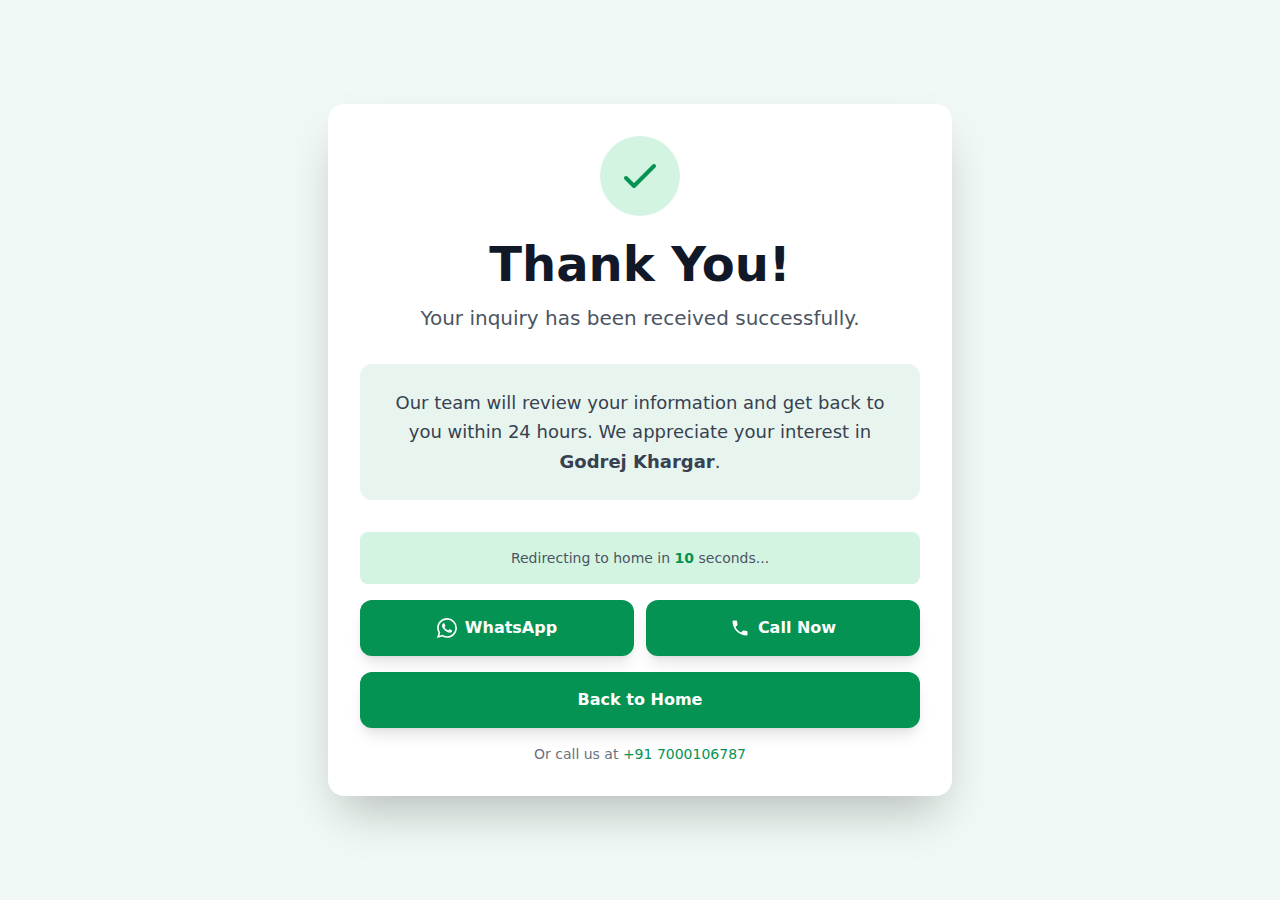
<file: thank-you/index.html>
<!DOCTYPE html>
<html lang="en">
<head>
  <meta charset="UTF-8">
  <meta name="viewport" content="width=device-width, initial-scale=1.0">
  <title>Thank You - Godrej Khargar</title>
  <link rel="icon" type="image/png" href="../assets/img/logo.png">
  <link rel="stylesheet" href="../assets/css/thanks.css">

  <!-- Google Tag Manager -->
  <script>(function(w,d,s,l,i){w[l]=w[l]||[];w[l].push({'gtm.start':
    new Date().getTime(),event:'gtm.js'});var f=d.getElementsByTagName(s)[0],
    j=d.createElement(s),dl=l!='dataLayer'?'&l='+l:'';j.async=true;j.src=
    'https://www.googletagmanager.com/gtm.js?id='+i+dl;f.parentNode.insertBefore(j,f);
    })(window,document,'script','dataLayer','GTM-K65FF92R');</script>
  <!-- End Google Tag Manager -->

  <script>
    let countdown = 10;

    function updateCounter() {
      const counterElement = document.getElementById('countdown');
      if (counterElement) {
        counterElement.textContent = countdown;
      }

      if (countdown === 0) {
        window.location.href = '/';
      } else {
        countdown--;
        setTimeout(updateCounter, 1000);
      }
    }

    window.addEventListener('DOMContentLoaded', updateCounter);
  </script>
</head>
<body class="min-h-screen flex items-center justify-center" style="background-color: #f0f9f5;">
  <!-- Google Tag Manager (noscript) -->
  <noscript><iframe src="https://www.googletagmanager.com/ns.html?id=GTM-K65FF92R"
    height="0" width="0" style="display:none;visibility:hidden"></iframe></noscript>
  <!-- End Google Tag Manager (noscript) -->


  <div class="max-w-2xl mx-auto px-6 py-12 text-center">
    <div class="bg-white rounded-2xl shadow-2xl p-8 md:p-12 animate-fade-up">
      <div class="mb-8">
        <div class="w-20 h-20 rounded-full flex items-center justify-center mx-auto mb-6 animate-pulse-once" style="background-color: #d4f4e2;">
          <svg class="w-12 h-12" fill="none" stroke="#049352" viewBox="0 0 24 24">
            <path stroke-linecap="round" stroke-linejoin="round" stroke-width="2" d="M5 13l4 4L19 7"></path>
          </svg>
        </div>

        <h1 class="text-4xl md:text-5xl font-bold text-gray-900 mb-4">Thank You!</h1>
        <p class="text-xl text-gray-600 mb-8">Your inquiry has been received successfully.</p>
      </div>

      <div class="rounded-xl p-6 mb-8" style="background-color: #e8f5ee;">
        <p class="text-lg text-gray-700 leading-relaxed">
          Our team will review your information and get back to you within 24 hours.
          We appreciate your interest in <strong>Godrej Khargar</strong>.
        </p>
      </div>

      <div class="space-y-4">
        <div class="rounded-lg p-4 mb-4" style="background-color: #d4f4e2;">
          <p class="text-gray-600 text-sm">
            Redirecting to home in <span id="countdown" class="font-bold" style="color: #049352;">10</span> seconds...
          </p>
        </div>

        <div class="flex gap-3 mb-4">
          <a href="https://api.whatsapp.com/send/?phone=917000106787&text=Hello%2C+I+would+like+to+know+more+about+Godej+Khargar&type=phone_number&app_absent=0" target="_blank" class="flex-1 text-white font-semibold py-4 px-4 rounded-xl transition-all duration-300 shadow-lg hover:shadow-xl flex items-center justify-center gap-2 whitespace-nowrap" style="background-color: #049352;">
            <svg width="20" height="20" viewBox="0 0 24 24" fill="none" xmlns="http://www.w3.org/2000/svg" class="flex-shrink-0">
              <path d="M17.472 14.382c-.297-.149-1.758-.867-2.03-.967-.273-.099-.471-.148-.67.15-.197.297-.767.966-.94 1.164-.173.199-.347.223-.644.075-.297-.15-1.255-.463-2.39-1.475-.883-.788-1.48-1.761-1.653-2.059-.173-.297-.018-.458.13-.606.134-.133.298-.347.446-.52.149-.174.198-.298.298-.497.099-.198.05-.371-.025-.52-.075-.149-.669-1.612-.916-2.207-.242-.579-.487-.5-.669-.51-.173-.008-.371-.01-.57-.01-.198 0-.52.074-.792.372-.272.297-1.04 1.016-1.04 2.479 0 1.462 1.065 2.875 1.213 3.074.149.198 2.096 3.2 5.077 4.487.709.306 1.262.489 1.694.625.712.227 1.36.195 1.871.118.571-.085 1.758-.719 2.006-1.413.248-.694.248-1.289.173-1.413-.074-.124-.272-.198-.57-.347m-5.421 7.403h-.004a9.87 9.87 0 01-5.031-1.378l-.361-.214-3.741.982.998-3.648-.235-.374a9.86 9.86 0 01-1.51-5.26c.001-5.45 4.436-9.884 9.888-9.884 2.64 0 5.122 1.03 6.988 2.898a9.825 9.825 0 012.893 6.994c-.003 5.45-4.437 9.884-9.885 9.884m8.413-18.297A11.815 11.815 0 0012.05 0C5.495 0 .16 5.335.157 11.892c0 2.096.547 4.142 1.588 5.945L.057 24l6.305-1.654a11.882 11.882 0 005.683 1.448h.005c6.554 0 11.89-5.335 11.893-11.893a11.821 11.821 0 00-3.48-8.413Z" fill="#fff"/>
            </svg>
            <span>WhatsApp</span>
          </a>
          <a href="tel:+917000106787" class="flex-1 text-white font-semibold py-4 px-4 rounded-xl transition-all duration-300 shadow-lg hover:shadow-xl flex items-center justify-center gap-2 whitespace-nowrap" style="background-color: #049352;">
            <svg width="20" height="20" viewBox="0 0 24 24" fill="none" xmlns="http://www.w3.org/2000/svg" class="flex-shrink-0">
              <path d="M6.62 10.79c1.44 2.83 3.76 5.14 6.59 6.59l2.2-2.2c.27-.27.67-.36 1.02-.24 1.12.37 2.33.57 3.57.57.55 0 1 .45 1 1V20c0 .55-.45 1-1 1-9.39 0-17-7.61-17-17 0-.55.45-1 1-1h3.5c.55 0 1 .45 1 1 0 1.25.2 2.45.57 3.57.11.35.03.74-.25 1.02l-2.2 2.2z" fill="#fff"/>
            </svg>
            <span>Call Now</span>
          </a>
        </div>

        <a href="/" class="block w-full text-white font-semibold py-4 px-8 rounded-xl transition-all duration-300 shadow-lg hover:shadow-xl" style="background-color: #049352;">
          Back to Home
        </a>

        <p class="text-sm text-gray-500 mt-4">
          Or call us at
          <a href="tel:+917000106787" class="font-medium" style="color: #049352;">+91 7000106787</a>
        </p>
      </div>
    </div>
  </div>
</body>
</html>
</file>
<file: assets/css/thanks.css>
*,
:before,
:after {
  --tw-border-spacing-x: 0;
  --tw-border-spacing-y: 0;
  --tw-translate-x: 0;
  --tw-translate-y: 0;
  --tw-rotate: 0;
  --tw-skew-x: 0;
  --tw-skew-y: 0;
  --tw-scale-x: 1;
  --tw-scale-y: 1;
  --tw-pan-x: ;
  --tw-pan-y: ;
  --tw-pinch-zoom: ;
  --tw-scroll-snap-strictness: proximity;
  --tw-gradient-from-position: ;
  --tw-gradient-via-position: ;
  --tw-gradient-to-position: ;
  --tw-ordinal: ;
  --tw-slashed-zero: ;
  --tw-numeric-figure: ;
  --tw-numeric-spacing: ;
  --tw-numeric-fraction: ;
  --tw-ring-inset: ;
  --tw-ring-offset-width: 0px;
  --tw-ring-offset-color: #fff;
  --tw-ring-color: rgb(59 130 246 / 0.5);
  --tw-ring-offset-shadow: 0 0 #0000;
  --tw-ring-shadow: 0 0 #0000;
  --tw-shadow: 0 0 #0000;
  --tw-shadow-colored: 0 0 #0000;
  --tw-blur: ;
  --tw-brightness: ;
  --tw-contrast: ;
  --tw-grayscale: ;
  --tw-hue-rotate: ;
  --tw-invert: ;
  --tw-saturate: ;
  --tw-sepia: ;
  --tw-drop-shadow: ;
  --tw-backdrop-blur: ;
  --tw-backdrop-brightness: ;
  --tw-backdrop-contrast: ;
  --tw-backdrop-grayscale: ;
  --tw-backdrop-hue-rotate: ;
  --tw-backdrop-invert: ;
  --tw-backdrop-opacity: ;
  --tw-backdrop-saturate: ;
  --tw-backdrop-sepia: ;
  --tw-contain-size: ;
  --tw-contain-layout: ;
  --tw-contain-paint: ;
  --tw-contain-style: ;
}
::backdrop {
  --tw-border-spacing-x: 0;
  --tw-border-spacing-y: 0;
  --tw-translate-x: 0;
  --tw-translate-y: 0;
  --tw-rotate: 0;
  --tw-skew-x: 0;
  --tw-skew-y: 0;
  --tw-scale-x: 1;
  --tw-scale-y: 1;
  --tw-pan-x: ;
  --tw-pan-y: ;
  --tw-pinch-zoom: ;
  --tw-scroll-snap-strictness: proximity;
  --tw-gradient-from-position: ;
  --tw-gradient-via-position: ;
  --tw-gradient-to-position: ;
  --tw-ordinal: ;
  --tw-slashed-zero: ;
  --tw-numeric-figure: ;
  --tw-numeric-spacing: ;
  --tw-numeric-fraction: ;
  --tw-ring-inset: ;
  --tw-ring-offset-width: 0px;
  --tw-ring-offset-color: #fff;
  --tw-ring-color: rgb(59 130 246 / 0.5);
  --tw-ring-offset-shadow: 0 0 #0000;
  --tw-ring-shadow: 0 0 #0000;
  --tw-shadow: 0 0 #0000;
  --tw-shadow-colored: 0 0 #0000;
  --tw-blur: ;
  --tw-brightness: ;
  --tw-contrast: ;
  --tw-grayscale: ;
  --tw-hue-rotate: ;
  --tw-invert: ;
  --tw-saturate: ;
  --tw-sepia: ;
  --tw-drop-shadow: ;
  --tw-backdrop-blur: ;
  --tw-backdrop-brightness: ;
  --tw-backdrop-contrast: ;
  --tw-backdrop-grayscale: ;
  --tw-backdrop-hue-rotate: ;
  --tw-backdrop-invert: ;
  --tw-backdrop-opacity: ;
  --tw-backdrop-saturate: ;
  --tw-backdrop-sepia: ;
  --tw-contain-size: ;
  --tw-contain-layout: ;
  --tw-contain-paint: ;
  --tw-contain-style: ;
}
*,
:before,
:after {
  box-sizing: border-box;
  border-width: 0;
  border-style: solid;
  border-color: #e5e7eb;
}
:before,
:after {
  --tw-content: "";
}
html,
:host {
  line-height: 1.5;
  -webkit-text-size-adjust: 100%;
  -moz-tab-size: 4;
  -o-tab-size: 4;
  tab-size: 4;
  font-family: ui-sans-serif, system-ui, sans-serif, "Apple Color Emoji",
    "Segoe UI Emoji", Segoe UI Symbol, "Noto Color Emoji";
  font-feature-settings: normal;
  font-variation-settings: normal;
  -webkit-tap-highlight-color: transparent;
}
body {
  margin: 0;
  line-height: inherit;
}
hr {
  height: 0;
  color: inherit;
  border-top-width: 1px;
}
abbr:where([title]) {
  -webkit-text-decoration: underline dotted;
  text-decoration: underline dotted;
}
h1,
h2,
h3,
h4,
h5,
h6 {
  font-size: inherit;
  font-weight: inherit;
}
a {
  color: inherit;
  text-decoration: inherit;
}
b,
strong {
  font-weight: bolder;
}
code,
kbd,
samp,
pre {
  font-family: ui-monospace, SFMono-Regular, Menlo, Monaco, Consolas,
    Liberation Mono, Courier New, monospace;
  font-feature-settings: normal;
  font-variation-settings: normal;
  font-size: 1em;
}
small {
  font-size: 80%;
}
sub,
sup {
  font-size: 75%;
  line-height: 0;
  position: relative;
  vertical-align: baseline;
}
sub {
  bottom: -0.25em;
}
sup {
  top: -0.5em;
}
table {
  text-indent: 0;
  border-color: inherit;
  border-collapse: collapse;
}
button,
input,
optgroup,
select,
textarea {
  font-family: inherit;
  font-feature-settings: inherit;
  font-variation-settings: inherit;
  font-size: 100%;
  font-weight: inherit;
  line-height: inherit;
  letter-spacing: inherit;
  color: inherit;
  margin: 0;
  padding: 0;
}
button,
select {
  text-transform: none;
}
button,
input:where([type="button"]),
input:where([type="reset"]),
input:where([type="submit"]) {
  -webkit-appearance: button;
  background-color: transparent;
  background-image: none;
}
:-moz-focusring {
  outline: auto;
}
:-moz-ui-invalid {
  box-shadow: none;
}
progress {
  vertical-align: baseline;
}
::-webkit-inner-spin-button,
::-webkit-outer-spin-button {
  height: auto;
}
[type="search"] {
  -webkit-appearance: textfield;
  outline-offset: -2px;
}
::-webkit-search-decoration {
  -webkit-appearance: none;
}
::-webkit-file-upload-button {
  -webkit-appearance: button;
  font: inherit;
}
summary {
  display: list-item;
}
blockquote,
dl,
dd,
h1,
h2,
h3,
h4,
h5,
h6,
hr,
figure,
p,
pre {
  margin: 0;
}
fieldset {
  margin: 0;
  padding: 0;
}
legend {
  padding: 0;
}
ol,
ul,
menu {
  list-style: none;
  margin: 0;
  padding: 0;
}
dialog {
  padding: 0;
}
textarea {
  resize: vertical;
}
input::-moz-placeholder,
textarea::-moz-placeholder {
  opacity: 1;
  color: #9ca3af;
}
input::placeholder,
textarea::placeholder {
  opacity: 1;
  color: #9ca3af;
}
button,
[role="button"] {
  cursor: pointer;
}
:disabled {
  cursor: default;
}
img,
svg,
video,
canvas,
audio,
iframe,
embed,
object {
  display: block;
  vertical-align: middle;
}
img,
video {
  max-width: 100%;
  height: auto;
}
[hidden]:where(:not([hidden="until-found"])) {
  display: none;
}
.container {
  width: 100%;
}
@media (min-width: 640px) {
  .container {
    max-width: 640px;
  }
}
@media (min-width: 768px) {
  .container {
    max-width: 768px;
  }
}
@media (min-width: 1024px) {
  .container {
    max-width: 1024px;
  }
}
@media (min-width: 1280px) {
  .container {
    max-width: 1280px;
  }
}
@media (min-width: 1536px) {
  .container {
    max-width: 1536px;
  }
}
.fixed {
  position: fixed;
}
.absolute {
  position: absolute;
}
.relative {
  position: relative;
}
.sticky {
  position: sticky;
}
.inset-0 {
  top: 0;
  right: 0;
  bottom: 0;
  left: 0;
}
.-right-4 {
  right: -1rem;
}
.-top-4 {
  top: -1rem;
}
.bottom-0 {
  bottom: 0;
}
.bottom-4 {
  bottom: 1rem;
}
.left-0 {
  left: 0;
}
.left-1\/2 {
  left: 50%;
}
.left-2\.5 {
  left: 0.625rem;
}
.left-3 {
  left: 0.75rem;
}
.left-4 {
  left: 1rem;
}
.right-0 {
  right: 0;
}
.right-4 {
  right: 1rem;
}
.top-0 {
  top: 0;
}
.top-1\/2 {
  top: 50%;
}
.top-16 {
  top: 4rem;
}
.top-4 {
  top: 1rem;
}
.z-10 {
  z-index: 10;
}
.z-20 {
  z-index: 20;
}
.z-30 {
  z-index: 30;
}
.z-50 {
  z-index: 50;
}
.z-\[10001\] {
  z-index: 10001;
}
.z-\[10002\] {
  z-index: 10002;
}
.z-\[10010\] {
  z-index: 10010;
}
.z-\[10011\] {
  z-index: 10011;
}
.z-\[999\] {
  z-index: 999;
}
.-m-3 {
  margin: -0.75rem;
}
.mx-auto {
  margin-left: auto;
  margin-right: auto;
}
.mb-1 {
  margin-bottom: 0.25rem;
}
.mb-12 {
  margin-bottom: 3rem;
}
.mb-16 {
  margin-bottom: 4rem;
}
.mb-2 {
  margin-bottom: 0.5rem;
}
.mb-3 {
  margin-bottom: 0.75rem;
}
.mb-4 {
  margin-bottom: 1rem;
}
.mb-6 {
  margin-bottom: 1.5rem;
}
.mb-8 {
  margin-bottom: 2rem;
}
.ml-1 {
  margin-left: 0.25rem;
}
.ml-3 {
  margin-left: 0.75rem;
}
.ml-4 {
  margin-left: 1rem;
}
.mr-1 {
  margin-right: 0.25rem;
}
.mr-2 {
  margin-right: 0.5rem;
}
.mr-3 {
  margin-right: 0.75rem;
}
.mr-4 {
  margin-right: 1rem;
}
.mt-0\.5 {
  margin-top: 0.125rem;
}
.mt-1 {
  margin-top: 0.25rem;
}
.mt-12 {
  margin-top: 3rem;
}
.mt-2 {
  margin-top: 0.5rem;
}
.mt-3 {
  margin-top: 0.75rem;
}
.mt-4 {
  margin-top: 1rem;
}
.mt-6 {
  margin-top: 1.5rem;
}
.mt-8 {
  margin-top: 2rem;
}
.mt-auto {
  margin-top: auto;
}
.block {
  display: block;
}
.flex {
  display: flex;
}
.inline-flex {
  display: inline-flex;
}
.table {
  display: table;
}
.grid {
  display: grid;
}
.contents {
  display: contents;
}
.hidden {
  display: none;
}
.h-10 {
  height: 2.5rem;
}
.h-12 {
  height: 3rem;
}
.h-14 {
  height: 3.5rem;
}
.h-16 {
  height: 4rem;
}
.h-2 {
  height: 0.5rem;
}
.h-20 {
  height: 5rem;
}
.h-3 {
  height: 0.75rem;
}
.h-32 {
  height: 8rem;
}
.h-4 {
  height: 1rem;
}
.h-48 {
  height: 12rem;
}
.h-5 {
  height: 1.25rem;
}
.h-6 {
  height: 1.5rem;
}
.h-64 {
  height: 16rem;
}
.h-8 {
  height: 2rem;
}
.h-\[300px\] {
  height: 300px;
}
.h-auto {
  height: auto;
}
.h-full {
  height: 100%;
}
.max-h-64 {
  max-height: 16rem;
}
.max-h-\[90vh\] {
  max-height: 90vh;
}
.min-h-\[2\.5rem\] {
  min-height: 2.5rem;
}
.min-h-\[3rem\] {
  min-height: 3rem;
}
.min-h-screen {
  min-height: 100vh;
}
.w-10 {
  width: 2.5rem;
}
.w-12 {
  width: 3rem;
}
.w-14 {
  width: 3.5rem;
}
.w-16 {
  width: 4rem;
}
.w-2 {
  width: 0.5rem;
}
.w-20 {
  width: 5rem;
}
.w-3 {
  width: 0.75rem;
}
.w-4 {
  width: 1rem;
}
.w-5 {
  width: 1.25rem;
}
.w-6 {
  width: 1.5rem;
}
.w-8 {
  width: 2rem;
}
.w-\[350px\] {
  width: 350px;
}
.w-auto {
  width: auto;
}
.w-full {
  width: 100%;
}
.min-w-\[8px\] {
  min-width: 8px;
}
.max-w-2xl {
  max-width: 42rem;
}
.max-w-3xl {
  max-width: 48rem;
}
.max-w-4xl {
  max-width: 56rem;
}
.max-w-6xl {
  max-width: 72rem;
}
.max-w-7xl {
  max-width: 80rem;
}
.max-w-md {
  max-width: 28rem;
}
.max-w-none {
  max-width: none;
}
.max-w-sm {
  max-width: 24rem;
}
.max-w-xs {
  max-width: 20rem;
}
.flex-1 {
  flex: 1 1 0%;
}
.flex-shrink-0 {
  flex-shrink: 0;
}
.-translate-x-1\/2 {
  --tw-translate-x: -50%;
  transform: translate(var(--tw-translate-x), var(--tw-translate-y))
    rotate(var(--tw-rotate)) skew(var(--tw-skew-x)) skewY(var(--tw-skew-y))
    scaleX(var(--tw-scale-x)) scaleY(var(--tw-scale-y));
}
.-translate-y-1\/2 {
  --tw-translate-y: -50%;
  transform: translate(var(--tw-translate-x), var(--tw-translate-y))
    rotate(var(--tw-rotate)) skew(var(--tw-skew-x)) skewY(var(--tw-skew-y))
    scaleX(var(--tw-scale-x)) scaleY(var(--tw-scale-y));
}
.rotate-180 {
  --tw-rotate: 180deg;
  transform: translate(var(--tw-translate-x), var(--tw-translate-y))
    rotate(var(--tw-rotate)) skew(var(--tw-skew-x)) skewY(var(--tw-skew-y))
    scaleX(var(--tw-scale-x)) scaleY(var(--tw-scale-y));
}
.scale-105 {
  --tw-scale-x: 1.05;
  --tw-scale-y: 1.05;
  transform: translate(var(--tw-translate-x), var(--tw-translate-y))
    rotate(var(--tw-rotate)) skew(var(--tw-skew-x)) skewY(var(--tw-skew-y))
    scaleX(var(--tw-scale-x)) scaleY(var(--tw-scale-y));
}
.transform {
  transform: translate(var(--tw-translate-x), var(--tw-translate-y))
    rotate(var(--tw-rotate)) skew(var(--tw-skew-x)) skewY(var(--tw-skew-y))
    scaleX(var(--tw-scale-x)) scaleY(var(--tw-scale-y));
}
@keyframes bounce {
  0%,
  to {
    transform: translateY(-25%);
    animation-timing-function: cubic-bezier(0.8, 0, 1, 1);
  }
  50% {
    transform: none;
    animation-timing-function: cubic-bezier(0, 0, 0.2, 1);
  }
}
.animate-bounce {
  animation: bounce 1s infinite;
}
@keyframes spin {
  to {
    transform: rotate(360deg);
  }
}
.animate-spin {
  animation: spin 1s linear infinite;
}
.cursor-pointer {
  cursor: pointer;
}
.touch-manipulation {
  touch-action: manipulation;
}
.select-none {
  -webkit-user-select: none;
  -moz-user-select: none;
  user-select: none;
}
.list-disc {
  list-style-type: disc;
}
.grid-cols-2 {
  grid-template-columns: repeat(2, minmax(0, 1fr));
}
.grid-cols-3 {
  grid-template-columns: repeat(3, minmax(0, 1fr));
}
.grid-cols-5 {
  grid-template-columns: repeat(5, minmax(0, 1fr));
}
.flex-col {
  flex-direction: column;
}
.flex-wrap {
  flex-wrap: wrap;
}
.items-start {
  align-items: flex-start;
}
.items-center {
  align-items: center;
}
.justify-center {
  justify-content: center;
}
.justify-between {
  justify-content: space-between;
}
.gap-2 {
  gap: 0.5rem;
}
.gap-3 {
  gap: 0.75rem;
}
.gap-4 {
  gap: 1rem;
}
.gap-8 {
  gap: 2rem;
}
.space-x-1 > :not([hidden]) ~ :not([hidden]) {
  --tw-space-x-reverse: 0;
  margin-right: calc(0.25rem * var(--tw-space-x-reverse));
  margin-left: calc(0.25rem * calc(1 - var(--tw-space-x-reverse)));
}
.space-x-2 > :not([hidden]) ~ :not([hidden]) {
  --tw-space-x-reverse: 0;
  margin-right: calc(0.5rem * var(--tw-space-x-reverse));
  margin-left: calc(0.5rem * calc(1 - var(--tw-space-x-reverse)));
}
.space-x-3 > :not([hidden]) ~ :not([hidden]) {
  --tw-space-x-reverse: 0;
  margin-right: calc(0.75rem * var(--tw-space-x-reverse));
  margin-left: calc(0.75rem * calc(1 - var(--tw-space-x-reverse)));
}
.space-x-4 > :not([hidden]) ~ :not([hidden]) {
  --tw-space-x-reverse: 0;
  margin-right: calc(1rem * var(--tw-space-x-reverse));
  margin-left: calc(1rem * calc(1 - var(--tw-space-x-reverse)));
}
.space-x-6 > :not([hidden]) ~ :not([hidden]) {
  --tw-space-x-reverse: 0;
  margin-right: calc(1.5rem * var(--tw-space-x-reverse));
  margin-left: calc(1.5rem * calc(1 - var(--tw-space-x-reverse)));
}
.space-y-1 > :not([hidden]) ~ :not([hidden]) {
  --tw-space-y-reverse: 0;
  margin-top: calc(0.25rem * calc(1 - var(--tw-space-y-reverse)));
  margin-bottom: calc(0.25rem * var(--tw-space-y-reverse));
}
.space-y-2 > :not([hidden]) ~ :not([hidden]) {
  --tw-space-y-reverse: 0;
  margin-top: calc(0.5rem * calc(1 - var(--tw-space-y-reverse)));
  margin-bottom: calc(0.5rem * var(--tw-space-y-reverse));
}
.space-y-3 > :not([hidden]) ~ :not([hidden]) {
  --tw-space-y-reverse: 0;
  margin-top: calc(0.75rem * calc(1 - var(--tw-space-y-reverse)));
  margin-bottom: calc(0.75rem * var(--tw-space-y-reverse));
}
.space-y-4 > :not([hidden]) ~ :not([hidden]) {
  --tw-space-y-reverse: 0;
  margin-top: calc(1rem * calc(1 - var(--tw-space-y-reverse)));
  margin-bottom: calc(1rem * var(--tw-space-y-reverse));
}
.space-y-6 > :not([hidden]) ~ :not([hidden]) {
  --tw-space-y-reverse: 0;
  margin-top: calc(1.5rem * calc(1 - var(--tw-space-y-reverse)));
  margin-bottom: calc(1.5rem * var(--tw-space-y-reverse));
}
.space-y-8 > :not([hidden]) ~ :not([hidden]) {
  --tw-space-y-reverse: 0;
  margin-top: calc(2rem * calc(1 - var(--tw-space-y-reverse)));
  margin-bottom: calc(2rem * var(--tw-space-y-reverse));
}
.divide-y > :not([hidden]) ~ :not([hidden]) {
  --tw-divide-y-reverse: 0;
  border-top-width: calc(1px * calc(1 - var(--tw-divide-y-reverse)));
  border-bottom-width: calc(1px * var(--tw-divide-y-reverse));
}
.divide-gray-200 > :not([hidden]) ~ :not([hidden]) {
  --tw-divide-opacity: 1;
  border-color: rgb(229 231 235 / var(--tw-divide-opacity, 1));
}
.overflow-hidden {
  overflow: hidden;
}
.overflow-x-auto {
  overflow-x: auto;
}
.overflow-y-auto {
  overflow-y: auto;
}
.whitespace-nowrap {
  white-space: nowrap;
}
.rounded {
  border-radius: 0.25rem;
}
.rounded-2xl {
  border-radius: 1rem;
}
.rounded-3xl {
  border-radius: 1.5rem;
}
.rounded-full {
  border-radius: 9999px;
}
.rounded-lg {
  border-radius: 0.5rem;
}
.rounded-xl {
  border-radius: 0.75rem;
}
.border {
  border-width: 1px;
}
.border-2 {
  border-width: 2px;
}
.border-b {
  border-bottom-width: 1px;
}
.border-b-2 {
  border-bottom-width: 2px;
}
.border-l {
  border-left-width: 1px;
}
.border-t {
  border-top-width: 1px;
}
.border-dashed {
  border-style: dashed;
}
.border-blue-300 {
  --tw-border-opacity: 1;
  border-color: rgb(147 197 253 / var(--tw-border-opacity, 1));
}
.border-blue-600 {
  --tw-border-opacity: 1;
  border-color: rgb(37 99 235 / var(--tw-border-opacity, 1));
}
.border-gray-200 {
  --tw-border-opacity: 1;
  border-color: rgb(229 231 235 / var(--tw-border-opacity, 1));
}
.border-gray-300 {
  --tw-border-opacity: 1;
  border-color: rgb(209 213 219 / var(--tw-border-opacity, 1));
}
.border-green-200 {
  --tw-border-opacity: 1;
  border-color: rgb(187 247 208 / var(--tw-border-opacity, 1));
}
.border-green-400 {
  --tw-border-opacity: 1;
  border-color: rgb(74 222 128 / var(--tw-border-opacity, 1));
}
.border-red-200 {
  --tw-border-opacity: 1;
  border-color: rgb(254 202 202 / var(--tw-border-opacity, 1));
}
.border-red-300 {
  --tw-border-opacity: 1;
  border-color: rgb(252 165 165 / var(--tw-border-opacity, 1));
}
.border-red-400 {
  --tw-border-opacity: 1;
  border-color: rgb(248 113 113 / var(--tw-border-opacity, 1));
}
.border-white {
  --tw-border-opacity: 1;
  border-color: rgb(255 255 255 / var(--tw-border-opacity, 1));
}
.border-opacity-30 {
  --tw-border-opacity: 0.3;
}
.bg-black {
  --tw-bg-opacity: 1;
  background-color: rgb(0 0 0 / var(--tw-bg-opacity, 1));
}
.bg-blue-100 {
  --tw-bg-opacity: 1;
  background-color: rgb(219 234 254 / var(--tw-bg-opacity, 1));
}
.bg-blue-400 {
  --tw-bg-opacity: 1;
  background-color: rgb(96 165 250 / var(--tw-bg-opacity, 1));
}
.bg-blue-50 {
  --tw-bg-opacity: 1;
  background-color: rgb(239 246 255 / var(--tw-bg-opacity, 1));
}
.bg-blue-600 {
  --tw-bg-opacity: 1;
  background-color: rgb(37 99 235 / var(--tw-bg-opacity, 1));
}
.bg-gray-100 {
  --tw-bg-opacity: 1;
  background-color: rgb(243 244 246 / var(--tw-bg-opacity, 1));
}
.bg-gray-200 {
  --tw-bg-opacity: 1;
  background-color: rgb(229 231 235 / var(--tw-bg-opacity, 1));
}
.bg-gray-300 {
  --tw-bg-opacity: 1;
  background-color: rgb(209 213 219 / var(--tw-bg-opacity, 1));
}
.bg-gray-50 {
  --tw-bg-opacity: 1;
  background-color: rgb(249 250 251 / var(--tw-bg-opacity, 1));
}
.bg-gray-800 {
  --tw-bg-opacity: 1;
  background-color: rgb(31 41 55 / var(--tw-bg-opacity, 1));
}
.bg-green-100 {
  --tw-bg-opacity: 1;
  background-color: rgb(220 252 231 / var(--tw-bg-opacity, 1));
}
.bg-green-50 {
  --tw-bg-opacity: 1;
  background-color: rgb(240 253 244 / var(--tw-bg-opacity, 1));
}
.bg-green-500 {
  --tw-bg-opacity: 1;
  background-color: rgb(34 197 94 / var(--tw-bg-opacity, 1));
}
.bg-green-600 {
  --tw-bg-opacity: 1;
  background-color: rgb(22 163 74 / var(--tw-bg-opacity, 1));
}
.bg-orange-100 {
  --tw-bg-opacity: 1;
  background-color: rgb(255 237 213 / var(--tw-bg-opacity, 1));
}
.bg-purple-100 {
  --tw-bg-opacity: 1;
  background-color: rgb(243 232 255 / var(--tw-bg-opacity, 1));
}
.bg-red-50 {
  --tw-bg-opacity: 1;
  background-color: rgb(254 242 242 / var(--tw-bg-opacity, 1));
}
.bg-red-500 {
  --tw-bg-opacity: 1;
  background-color: rgb(239 68 68 / var(--tw-bg-opacity, 1));
}
.bg-white {
  --tw-bg-opacity: 1;
  background-color: rgb(255 255 255 / var(--tw-bg-opacity, 1));
}
.bg-yellow-50 {
  --tw-bg-opacity: 1;
  background-color: rgb(254 252 232 / var(--tw-bg-opacity, 1));
}
.bg-yellow-500 {
  --tw-bg-opacity: 1;
  background-color: rgb(234 179 8 / var(--tw-bg-opacity, 1));
}
.bg-opacity-10 {
  --tw-bg-opacity: 0.1;
}
.bg-opacity-20 {
  --tw-bg-opacity: 0.2;
}
.bg-opacity-40 {
  --tw-bg-opacity: 0.4;
}
.bg-opacity-50 {
  --tw-bg-opacity: 0.5;
}
.bg-opacity-60 {
  --tw-bg-opacity: 0.6;
}
.bg-opacity-75 {
  --tw-bg-opacity: 0.75;
}
.bg-gradient-to-br {
  background-image: linear-gradient(to bottom right, var(--tw-gradient-stops));
}
.bg-gradient-to-r {
  background-image: linear-gradient(to right, var(--tw-gradient-stops));
}
.from-blue-50 {
  --tw-gradient-from: #eff6ff var(--tw-gradient-from-position);
  --tw-gradient-to: rgb(239 246 255 / 0) var(--tw-gradient-to-position);
  --tw-gradient-stops: var(--tw-gradient-from), var(--tw-gradient-to);
}
.from-blue-600 {
  --tw-gradient-from: #2563eb var(--tw-gradient-from-position);
  --tw-gradient-to: rgb(37 99 235 / 0) var(--tw-gradient-to-position);
  --tw-gradient-stops: var(--tw-gradient-from), var(--tw-gradient-to);
}
.from-blue-900 {
  --tw-gradient-from: #1e3a8a var(--tw-gradient-from-position);
  --tw-gradient-to: rgb(30 58 138 / 0) var(--tw-gradient-to-position);
  --tw-gradient-stops: var(--tw-gradient-from), var(--tw-gradient-to);
}
.via-blue-800 {
  --tw-gradient-to: rgb(30 64 175 / 0) var(--tw-gradient-to-position);
  --tw-gradient-stops: var(--tw-gradient-from),
    #1e40af var(--tw-gradient-via-position), var(--tw-gradient-to);
}
.to-blue-700 {
  --tw-gradient-to: #1d4ed8 var(--tw-gradient-to-position);
}
.to-indigo-50 {
  --tw-gradient-to: #eef2ff var(--tw-gradient-to-position);
}
.object-contain {
  -o-object-fit: contain;
  object-fit: contain;
}
.object-cover {
  -o-object-fit: cover;
  object-fit: cover;
}
.p-2 {
  padding: 0.5rem;
}
.p-3 {
  padding: 0.75rem;
}
.p-4 {
  padding: 1rem;
}
.p-5 {
  padding: 1.25rem;
}
.p-6 {
  padding: 1.5rem;
}
.p-8 {
  padding: 2rem;
}
.px-12 {
  padding-left: 3rem;
  padding-right: 3rem;
}
.px-2 {
  padding-left: 0.5rem;
  padding-right: 0.5rem;
}
.px-3 {
  padding-left: 0.75rem;
  padding-right: 0.75rem;
}
.px-4 {
  padding-left: 1rem;
  padding-right: 1rem;
}
.px-6 {
  padding-left: 1.5rem;
  padding-right: 1.5rem;
}
.px-8 {
  padding-left: 2rem;
  padding-right: 2rem;
}
.py-1 {
  padding-top: 0.25rem;
  padding-bottom: 0.25rem;
}
.py-12 {
  padding-top: 3rem;
  padding-bottom: 3rem;
}
.py-2 {
  padding-top: 0.5rem;
  padding-bottom: 0.5rem;
}
.py-20 {
  padding-top: 5rem;
  padding-bottom: 5rem;
}
.py-3 {
  padding-top: 0.75rem;
  padding-bottom: 0.75rem;
}
.py-4 {
  padding-top: 1rem;
  padding-bottom: 1rem;
}
.py-8 {
  padding-top: 2rem;
  padding-bottom: 2rem;
}
.pb-20 {
  padding-bottom: 5rem;
}
.pb-4 {
  padding-bottom: 1rem;
}
.pl-10 {
  padding-left: 2.5rem;
}
.pl-12 {
  padding-left: 3rem;
}
.pl-6 {
  padding-left: 1.5rem;
}
.pl-8 {
  padding-left: 2rem;
}
.pr-12 {
  padding-right: 3rem;
}
.pr-3 {
  padding-right: 0.75rem;
}
.pr-4 {
  padding-right: 1rem;
}
.pr-\[350px\] {
  padding-right: 350px;
}
.pt-3 {
  padding-top: 0.75rem;
}
.pt-4 {
  padding-top: 1rem;
}
.pt-6 {
  padding-top: 1.5rem;
}
.text-left {
  text-align: left;
}
.text-center {
  text-align: center;
}
.text-2xl {
  font-size: 1.5rem;
  line-height: 2rem;
}
.text-3xl {
  font-size: 1.875rem;
  line-height: 2.25rem;
}
.text-4xl {
  font-size: 2.25rem;
  line-height: 2.5rem;
}
.text-base {
  font-size: 1rem;
  line-height: 1.5rem;
}
.text-lg {
  font-size: 1.125rem;
  line-height: 1.75rem;
}
.text-sm {
  font-size: 0.875rem;
  line-height: 1.25rem;
}
.text-xl {
  font-size: 1.25rem;
  line-height: 1.75rem;
}
.text-xs {
  font-size: 0.75rem;
  line-height: 1rem;
}
.font-bold {
  font-weight: 700;
}
.font-medium {
  font-weight: 500;
}
.font-semibold {
  font-weight: 600;
}
.uppercase {
  text-transform: uppercase;
}
.leading-normal {
  line-height: 1.5;
}
.leading-relaxed {
  line-height: 1.625;
}
.leading-tight {
  line-height: 1.25;
}
.tracking-wider {
  letter-spacing: 0.05em;
}
.text-black {
  --tw-text-opacity: 1;
  color: rgb(0 0 0 / var(--tw-text-opacity, 1));
}
.text-blue-100 {
  --tw-text-opacity: 1;
  color: rgb(219 234 254 / var(--tw-text-opacity, 1));
}
.text-blue-500 {
  --tw-text-opacity: 1;
  color: rgb(59 130 246 / var(--tw-text-opacity, 1));
}
.text-blue-600 {
  --tw-text-opacity: 1;
  color: rgb(37 99 235 / var(--tw-text-opacity, 1));
}
.text-blue-800 {
  --tw-text-opacity: 1;
  color: rgb(30 64 175 / var(--tw-text-opacity, 1));
}
.text-gray-400 {
  --tw-text-opacity: 1;
  color: rgb(156 163 175 / var(--tw-text-opacity, 1));
}
.text-gray-500 {
  --tw-text-opacity: 1;
  color: rgb(107 114 128 / var(--tw-text-opacity, 1));
}
.text-gray-600 {
  --tw-text-opacity: 1;
  color: rgb(75 85 99 / var(--tw-text-opacity, 1));
}
.text-gray-700 {
  --tw-text-opacity: 1;
  color: rgb(55 65 81 / var(--tw-text-opacity, 1));
}
.text-gray-800 {
  --tw-text-opacity: 1;
  color: rgb(31 41 55 / var(--tw-text-opacity, 1));
}
.text-gray-900 {
  --tw-text-opacity: 1;
  color: rgb(17 24 39 / var(--tw-text-opacity, 1));
}
.text-green-100 {
  --tw-text-opacity: 1;
  color: rgb(220 252 231 / var(--tw-text-opacity, 1));
}
.text-green-500 {
  --tw-text-opacity: 1;
  color: rgb(34 197 94 / var(--tw-text-opacity, 1));
}
.text-green-700 {
  --tw-text-opacity: 1;
  color: rgb(21 128 61 / var(--tw-text-opacity, 1));
}
.text-green-800 {
  --tw-text-opacity: 1;
  color: rgb(22 101 52 / var(--tw-text-opacity, 1));
}
.text-indigo-500 {
  --tw-text-opacity: 1;
  color: rgb(99 102 241 / var(--tw-text-opacity, 1));
}
.text-orange-500 {
  --tw-text-opacity: 1;
  color: rgb(249 115 22 / var(--tw-text-opacity, 1));
}
.text-orange-800 {
  --tw-text-opacity: 1;
  color: rgb(154 52 18 / var(--tw-text-opacity, 1));
}
.text-purple-500 {
  --tw-text-opacity: 1;
  color: rgb(168 85 247 / var(--tw-text-opacity, 1));
}
.text-purple-800 {
  --tw-text-opacity: 1;
  color: rgb(107 33 168 / var(--tw-text-opacity, 1));
}
.text-red-100 {
  --tw-text-opacity: 1;
  color: rgb(254 226 226 / var(--tw-text-opacity, 1));
}
.text-red-200 {
  --tw-text-opacity: 1;
  color: rgb(254 202 202 / var(--tw-text-opacity, 1));
}
.text-red-600 {
  --tw-text-opacity: 1;
  color: rgb(220 38 38 / var(--tw-text-opacity, 1));
}
.text-red-700 {
  --tw-text-opacity: 1;
  color: rgb(185 28 28 / var(--tw-text-opacity, 1));
}
.text-white {
  --tw-text-opacity: 1;
  color: rgb(255 255 255 / var(--tw-text-opacity, 1));
}
.text-yellow-500 {
  --tw-text-opacity: 1;
  color: rgb(234 179 8 / var(--tw-text-opacity, 1));
}
.underline {
  text-decoration-line: underline;
}
.placeholder-white::-moz-placeholder {
  --tw-placeholder-opacity: 1;
  color: rgb(255 255 255 / var(--tw-placeholder-opacity, 1));
}
.placeholder-white::placeholder {
  --tw-placeholder-opacity: 1;
  color: rgb(255 255 255 / var(--tw-placeholder-opacity, 1));
}
.placeholder-opacity-70::-moz-placeholder {
  --tw-placeholder-opacity: 0.7;
}
.placeholder-opacity-70::placeholder {
  --tw-placeholder-opacity: 0.7;
}
.opacity-0 {
  opacity: 0;
}
.opacity-100 {
  opacity: 1;
}
.opacity-20 {
  opacity: 0.2;
}
.shadow-2xl {
  --tw-shadow: 0 25px 50px -12px rgb(0 0 0 / 0.25);
  --tw-shadow-colored: 0 25px 50px -12px var(--tw-shadow-color);
  box-shadow: var(--tw-ring-offset-shadow, 0 0 #0000),
    var(--tw-ring-shadow, 0 0 #0000), var(--tw-shadow);
}
.shadow-lg {
  --tw-shadow: 0 10px 15px -3px rgb(0 0 0 / 0.1),
    0 4px 6px -4px rgb(0 0 0 / 0.1);
  --tw-shadow-colored: 0 10px 15px -3px var(--tw-shadow-color),
    0 4px 6px -4px var(--tw-shadow-color);
  box-shadow: var(--tw-ring-offset-shadow, 0 0 #0000),
    var(--tw-ring-shadow, 0 0 #0000), var(--tw-shadow);
}
.shadow-md {
  --tw-shadow: 0 4px 6px -1px rgb(0 0 0 / 0.1), 0 2px 4px -2px rgb(0 0 0 / 0.1);
  --tw-shadow-colored: 0 4px 6px -1px var(--tw-shadow-color),
    0 2px 4px -2px var(--tw-shadow-color);
  box-shadow: var(--tw-ring-offset-shadow, 0 0 #0000),
    var(--tw-ring-shadow, 0 0 #0000), var(--tw-shadow);
}
.shadow-sm {
  --tw-shadow: 0 1px 2px 0 rgb(0 0 0 / 0.05);
  --tw-shadow-colored: 0 1px 2px 0 var(--tw-shadow-color);
  box-shadow: var(--tw-ring-offset-shadow, 0 0 #0000),
    var(--tw-ring-shadow, 0 0 #0000), var(--tw-shadow);
}
.shadow-xl {
  --tw-shadow: 0 20px 25px -5px rgb(0 0 0 / 0.1),
    0 8px 10px -6px rgb(0 0 0 / 0.1);
  --tw-shadow-colored: 0 20px 25px -5px var(--tw-shadow-color),
    0 8px 10px -6px var(--tw-shadow-color);
  box-shadow: var(--tw-ring-offset-shadow, 0 0 #0000),
    var(--tw-ring-shadow, 0 0 #0000), var(--tw-shadow);
}
.ring-2 {
  --tw-ring-offset-shadow: var(--tw-ring-inset) 0 0 0
    var(--tw-ring-offset-width) var(--tw-ring-offset-color);
  --tw-ring-shadow: var(--tw-ring-inset) 0 0 0
    calc(2px + var(--tw-ring-offset-width)) var(--tw-ring-color);
  box-shadow: var(--tw-ring-offset-shadow), var(--tw-ring-shadow),
    var(--tw-shadow, 0 0 #0000);
}
.ring-blue-600 {
  --tw-ring-opacity: 1;
  --tw-ring-color: rgb(37 99 235 / var(--tw-ring-opacity, 1));
}
.ring-offset-2 {
  --tw-ring-offset-width: 2px;
}
.blur-\[10px\] {
  --tw-blur: blur(10px);
  filter: var(--tw-blur) var(--tw-brightness) var(--tw-contrast)
    var(--tw-grayscale) var(--tw-hue-rotate) var(--tw-invert) var(--tw-saturate)
    var(--tw-sepia) var(--tw-drop-shadow);
}
.filter {
  filter: var(--tw-blur) var(--tw-brightness) var(--tw-contrast)
    var(--tw-grayscale) var(--tw-hue-rotate) var(--tw-invert) var(--tw-saturate)
    var(--tw-sepia) var(--tw-drop-shadow);
}
.backdrop-blur-sm {
  --tw-backdrop-blur: blur(4px);
  -webkit-backdrop-filter: var(--tw-backdrop-blur) var(--tw-backdrop-brightness)
    var(--tw-backdrop-contrast) var(--tw-backdrop-grayscale)
    var(--tw-backdrop-hue-rotate) var(--tw-backdrop-invert)
    var(--tw-backdrop-opacity) var(--tw-backdrop-saturate)
    var(--tw-backdrop-sepia);
  backdrop-filter: var(--tw-backdrop-blur) var(--tw-backdrop-brightness)
    var(--tw-backdrop-contrast) var(--tw-backdrop-grayscale)
    var(--tw-backdrop-hue-rotate) var(--tw-backdrop-invert)
    var(--tw-backdrop-opacity) var(--tw-backdrop-saturate)
    var(--tw-backdrop-sepia);
}
.transition-all {
  transition-property: all;
  transition-timing-function: cubic-bezier(0.4, 0, 0.2, 1);
  transition-duration: 0.15s;
}
.transition-colors {
  transition-property: color, background-color, border-color,
    text-decoration-color, fill, stroke;
  transition-timing-function: cubic-bezier(0.4, 0, 0.2, 1);
  transition-duration: 0.15s;
}
.transition-opacity {
  transition-property: opacity;
  transition-timing-function: cubic-bezier(0.4, 0, 0.2, 1);
  transition-duration: 0.15s;
}
.transition-shadow {
  transition-property: box-shadow;
  transition-timing-function: cubic-bezier(0.4, 0, 0.2, 1);
  transition-duration: 0.15s;
}
.transition-transform {
  transition-property: transform;
  transition-timing-function: cubic-bezier(0.4, 0, 0.2, 1);
  transition-duration: 0.15s;
}
.duration-1000 {
  transition-duration: 1s;
}
.duration-200 {
  transition-duration: 0.2s;
}
.duration-300 {
  transition-duration: 0.3s;
}
.duration-500 {
  transition-duration: 0.5s;
}
.ease-in-out {
  transition-timing-function: cubic-bezier(0.4, 0, 0.2, 1);
}
html {
  scroll-behavior: smooth;
}
@media (min-width: 1024px) {
  section {
    padding-top: 2rem !important;
    padding-bottom: 2rem !important;
  }
  .container h1 {
    font-size: 2rem !important;
  }
  .container h2 {
    font-size: 1.75rem !important;
  }
  .container h3 {
    font-size: 1.5rem !important;
  }
  .container p {
    font-size: 0.875rem !important;
    line-height: 1.5 !important;
  }
  .container .mb-8 {
    margin-bottom: 1.5rem !important;
  }
  .container .mb-6 {
    margin-bottom: 1rem !important;
  }
  .container .py-12 {
    padding-top: 2rem !important;
    padding-bottom: 2rem !important;
  }
  html {
    scroll-padding-top: 64px;
  }
}
@keyframes pulse-once {
  0% {
    transform: scale(0.95);
    opacity: 0;
  }
  50% {
    transform: scale(1.02);
  }
  to {
    transform: scale(1);
    opacity: 1;
  }
}
.animate-pulse-once {
  animation: pulse-once 0.6s ease-out;
}
@keyframes slideInBounce {
  0% {
    transform: translate(-100px) scale(0.8);
    opacity: 0;
  }
  60% {
    transform: translate(10px) scale(1.05);
    opacity: 0.8;
  }
  to {
    transform: translate(0) scale(1);
    opacity: 1;
  }
}
@keyframes glowPulse {
  0%,
  to {
    box-shadow: 0 0 5px #3b82f64d;
    transform: scale(1);
  }
  50% {
    box-shadow: 0 0 20px #3b82f699, 0 0 30px #3b82f666;
    transform: scale(1.02);
  }
}
@keyframes fadeInUp {
  0% {
    transform: translateY(30px);
    opacity: 0;
  }
  to {
    transform: translateY(0);
    opacity: 1;
  }
}
.animate-slide-bounce {
  animation: slideInBounce 0.8s ease-out forwards;
}
.animate-glow-pulse {
  animation: glowPulse 2s ease-in-out infinite;
}
.animate-fade-up {
  animation: fadeInUp 0.6s ease-out forwards;
}
/* @media (max-width: 767px) {
  body {
    padding-bottom: 20px;
  }
} */
@media (max-width: 768px) {
  input[type="text"],
  input[type="tel"],
  input[type="email"] {
    font-size: 16px !important;
    -webkit-appearance: none !important;
    border-radius: 8px !important;
    -webkit-user-select: text !important;
    -webkit-touch-callout: default !important;
    transform: none !important;
    -webkit-transform: none !important;
    backface-visibility: visible !important;
    -webkit-backface-visibility: visible !important;
    -webkit-tap-highlight-color: transparent !important;
    outline: none !important;
    position: static !important;
    z-index: auto !important;
  }
  input:focus,
  select:focus,
  textarea:focus {
    font-size: 16px !important;
    -webkit-user-select: text !important;
    zoom: normal !important;
    -webkit-zoom: normal !important;
    -webkit-tap-highlight-color: transparent !important;
    outline: none !important;
    position: static !important;
    z-index: auto !important;
    transform: none !important;
    -webkit-transform: none !important;
  }
  .mobile-input-container {
    position: relative !important;
    z-index: auto !important;
  }
  .mobile-input-container input:focus {
    position: static !important;
    z-index: auto !important;
    transform: none !important;
    -webkit-transform: none !important;
  }
  body.modal-open {
    overflow: hidden !important;
    position: fixed !important;
    width: 100% !important;
  }
  body.modal-open * {
    backface-visibility: hidden !important;
  }
  .modal-overlay {
    position: fixed !important;
    top: 0 !important;
    left: 0 !important;
    right: 0 !important;
    bottom: 0 !important;
    z-index: 9999 !important;
    background: #000000bf !important;
    backdrop-filter: blur(4px) !important;
    -webkit-backdrop-filter: blur(4px) !important;
  }
  .modal-content input[type="text"],
  .modal-content input[type="tel"],
  .modal-content input[type="email"] {
    position: static !important;
    z-index: auto !important;
    transform: none !important;
    -webkit-transform: none !important;
  }
  .modal-content input:focus {
    position: static !important;
    z-index: auto !important;
    transform: none !important;
    -webkit-transform: none !important;
  }
}
.popup-container {
  position: relative;
  top: 120px;
}
.hover\:scale-105:hover {
  --tw-scale-x: 1.05;
  --tw-scale-y: 1.05;
  transform: translate(var(--tw-translate-x), var(--tw-translate-y))
    rotate(var(--tw-rotate)) skew(var(--tw-skew-x)) skewY(var(--tw-skew-y))
    scaleX(var(--tw-scale-x)) scaleY(var(--tw-scale-y));
}
.hover\:scale-\[1\.02\]:hover {
  --tw-scale-x: 1.02;
  --tw-scale-y: 1.02;
  transform: translate(var(--tw-translate-x), var(--tw-translate-y))
    rotate(var(--tw-rotate)) skew(var(--tw-skew-x)) skewY(var(--tw-skew-y))
    scaleX(var(--tw-scale-x)) scaleY(var(--tw-scale-y));
}
.hover\:bg-blue-50:hover {
  --tw-bg-opacity: 1;
  background-color: rgb(239 246 255 / var(--tw-bg-opacity, 1));
}
.hover\:bg-blue-600:hover {
  --tw-bg-opacity: 1;
  background-color: rgb(37 99 235 / var(--tw-bg-opacity, 1));
}
.hover\:bg-blue-700:hover {
  --tw-bg-opacity: 1;
  background-color: rgb(29 78 216 / var(--tw-bg-opacity, 1));
}
.hover\:bg-gray-400:hover {
  --tw-bg-opacity: 1;
  background-color: rgb(156 163 175 / var(--tw-bg-opacity, 1));
}
.hover\:bg-gray-50:hover {
  --tw-bg-opacity: 1;
  background-color: rgb(249 250 251 / var(--tw-bg-opacity, 1));
}
.hover\:bg-gray-700:hover {
  --tw-bg-opacity: 1;
  background-color: rgb(55 65 81 / var(--tw-bg-opacity, 1));
}
.hover\:bg-green-700:hover {
  --tw-bg-opacity: 1;
  background-color: rgb(21 128 61 / var(--tw-bg-opacity, 1));
}
.hover\:bg-yellow-600:hover {
  --tw-bg-opacity: 1;
  background-color: rgb(202 138 4 / var(--tw-bg-opacity, 1));
}
.hover\:bg-opacity-30:hover {
  --tw-bg-opacity: 0.3;
}
.hover\:bg-opacity-60:hover {
  --tw-bg-opacity: 0.6;
}
.hover\:bg-opacity-70:hover {
  --tw-bg-opacity: 0.7;
}
.hover\:bg-opacity-75:hover {
  --tw-bg-opacity: 0.75;
}
.hover\:from-blue-700:hover {
  --tw-gradient-from: #1d4ed8 var(--tw-gradient-from-position);
  --tw-gradient-to: rgb(29 78 216 / 0) var(--tw-gradient-to-position);
  --tw-gradient-stops: var(--tw-gradient-from), var(--tw-gradient-to);
}
.hover\:to-blue-800:hover {
  --tw-gradient-to: #1e40af var(--tw-gradient-to-position);
}
.hover\:text-blue-600:hover {
  --tw-text-opacity: 1;
  color: rgb(37 99 235 / var(--tw-text-opacity, 1));
}
.hover\:text-blue-700:hover {
  --tw-text-opacity: 1;
  color: rgb(29 78 216 / var(--tw-text-opacity, 1));
}
.hover\:text-gray-200:hover {
  --tw-text-opacity: 1;
  color: rgb(229 231 235 / var(--tw-text-opacity, 1));
}
.hover\:text-gray-600:hover {
  --tw-text-opacity: 1;
  color: rgb(75 85 99 / var(--tw-text-opacity, 1));
}
.hover\:text-red-700:hover {
  --tw-text-opacity: 1;
  color: rgb(185 28 28 / var(--tw-text-opacity, 1));
}
.hover\:text-white:hover {
  --tw-text-opacity: 1;
  color: rgb(255 255 255 / var(--tw-text-opacity, 1));
}
.hover\:opacity-80:hover {
  opacity: 0.8;
}
.hover\:shadow-2xl:hover {
  --tw-shadow: 0 25px 50px -12px rgb(0 0 0 / 0.25);
  --tw-shadow-colored: 0 25px 50px -12px var(--tw-shadow-color);
  box-shadow: var(--tw-ring-offset-shadow, 0 0 #0000),
    var(--tw-ring-shadow, 0 0 #0000), var(--tw-shadow);
}
.hover\:shadow-lg:hover {
  --tw-shadow: 0 10px 15px -3px rgb(0 0 0 / 0.1),
    0 4px 6px -4px rgb(0 0 0 / 0.1);
  --tw-shadow-colored: 0 10px 15px -3px var(--tw-shadow-color),
    0 4px 6px -4px var(--tw-shadow-color);
  box-shadow: var(--tw-ring-offset-shadow, 0 0 #0000),
    var(--tw-ring-shadow, 0 0 #0000), var(--tw-shadow);
}
.hover\:shadow-xl:hover {
  --tw-shadow: 0 20px 25px -5px rgb(0 0 0 / 0.1),
    0 8px 10px -6px rgb(0 0 0 / 0.1);
  --tw-shadow-colored: 0 20px 25px -5px var(--tw-shadow-color),
    0 8px 10px -6px var(--tw-shadow-color);
  box-shadow: var(--tw-ring-offset-shadow, 0 0 #0000),
    var(--tw-ring-shadow, 0 0 #0000), var(--tw-shadow);
}
.focus\:border-transparent:focus {
  border-color: transparent;
}
.focus\:outline-none:focus {
  outline: 2px solid transparent;
  outline-offset: 2px;
}
.focus\:ring-2:focus {
  --tw-ring-offset-shadow: var(--tw-ring-inset) 0 0 0
    var(--tw-ring-offset-width) var(--tw-ring-offset-color);
  --tw-ring-shadow: var(--tw-ring-inset) 0 0 0
    calc(2px + var(--tw-ring-offset-width)) var(--tw-ring-color);
  box-shadow: var(--tw-ring-offset-shadow), var(--tw-ring-shadow),
    var(--tw-shadow, 0 0 #0000);
}
.focus\:ring-blue-500:focus {
  --tw-ring-opacity: 1;
  --tw-ring-color: rgb(59 130 246 / var(--tw-ring-opacity, 1));
}
.focus\:ring-red-400:focus {
  --tw-ring-opacity: 1;
  --tw-ring-color: rgb(248 113 113 / var(--tw-ring-opacity, 1));
}
.focus\:ring-red-500:focus {
  --tw-ring-opacity: 1;
  --tw-ring-color: rgb(239 68 68 / var(--tw-ring-opacity, 1));
}
.focus\:ring-yellow-400:focus {
  --tw-ring-opacity: 1;
  --tw-ring-color: rgb(250 204 21 / var(--tw-ring-opacity, 1));
}
.disabled\:cursor-not-allowed:disabled {
  cursor: not-allowed;
}
.disabled\:bg-blue-400:disabled {
  --tw-bg-opacity: 1;
  background-color: rgb(96 165 250 / var(--tw-bg-opacity, 1));
}
.disabled\:bg-yellow-400:disabled {
  --tw-bg-opacity: 1;
  background-color: rgb(250 204 21 / var(--tw-bg-opacity, 1));
}
.disabled\:from-blue-400:disabled {
  --tw-gradient-from: #60a5fa var(--tw-gradient-from-position);
  --tw-gradient-to: rgb(96 165 250 / 0) var(--tw-gradient-to-position);
  --tw-gradient-stops: var(--tw-gradient-from), var(--tw-gradient-to);
}
.disabled\:to-blue-400:disabled {
  --tw-gradient-to: #60a5fa var(--tw-gradient-to-position);
}
.disabled\:opacity-30:disabled {
  opacity: 0.3;
}
.disabled\:opacity-50:disabled {
  opacity: 0.5;
}
@media (min-width: 768px) {
  .md\:mb-0 {
    margin-bottom: 0;
  }
  .md\:mb-2 {
    margin-bottom: 0.5rem;
  }
  .md\:mb-4 {
    margin-bottom: 1rem;
  }
  .md\:mb-6 {
    margin-bottom: 1.5rem;
  }
  .md\:ml-2 {
    margin-left: 0.5rem;
  }
  .md\:hidden {
    display: none;
  }
  .md\:h-64 {
    height: 16rem;
  }
  .md\:h-80 {
    height: 20rem;
  }
  .md\:h-\[400px\] {
    height: 400px;
  }
  .md\:max-h-\[75vh\] {
    max-height: 75vh;
  }
  .md\:min-h-\[3rem\] {
    min-height: 3rem;
  }
  .md\:max-w-lg {
    max-width: 32rem;
  }
  .md\:grid-cols-2 {
    grid-template-columns: repeat(2, minmax(0, 1fr));
  }
  .md\:grid-cols-5 {
    grid-template-columns: repeat(5, minmax(0, 1fr));
  }
  .md\:flex-row {
    flex-direction: row;
  }
  .md\:items-center {
    align-items: center;
  }
  .md\:justify-between {
    justify-content: space-between;
  }
  .md\:space-x-8 > :not([hidden]) ~ :not([hidden]) {
    --tw-space-x-reverse: 0;
    margin-right: calc(2rem * var(--tw-space-x-reverse));
    margin-left: calc(2rem * calc(1 - var(--tw-space-x-reverse)));
  }
  .md\:space-y-0 > :not([hidden]) ~ :not([hidden]) {
    --tw-space-y-reverse: 0;
    margin-top: calc(0px * calc(1 - var(--tw-space-y-reverse)));
    margin-bottom: calc(0px * var(--tw-space-y-reverse));
  }
  .md\:p-3 {
    padding: 0.75rem;
  }
  .md\:p-5 {
    padding: 1.25rem;
  }
  .md\:p-6 {
    padding: 1.5rem;
  }
  .md\:p-8 {
    padding: 2rem;
  }
  .md\:px-6 {
    padding-left: 1.5rem;
    padding-right: 1.5rem;
  }
  .md\:px-8 {
    padding-left: 2rem;
    padding-right: 2rem;
  }
  .md\:py-20 {
    padding-top: 5rem;
    padding-bottom: 5rem;
  }
  .md\:text-3xl {
    font-size: 1.875rem;
    line-height: 2.25rem;
  }
  .md\:text-4xl {
    font-size: 2.25rem;
    line-height: 2.5rem;
  }
  .md\:text-5xl {
    font-size: 3rem;
    line-height: 1;
  }
  .md\:text-base {
    font-size: 1rem;
    line-height: 1.5rem;
  }
  .md\:text-lg {
    font-size: 1.125rem;
    line-height: 1.75rem;
  }
  .md\:text-sm {
    font-size: 0.875rem;
    line-height: 1.25rem;
  }
  .md\:text-xl {
    font-size: 1.25rem;
    line-height: 1.75rem;
  }
}
@media (min-width: 1024px) {
  .lg\:mb-10 {
    margin-bottom: 2.5rem;
  }
  .lg\:mb-12 {
    margin-bottom: 3rem;
  }
  .lg\:mb-16 {
    margin-bottom: 4rem;
  }
  .lg\:mb-6 {
    margin-bottom: 1.5rem;
  }
  .lg\:mb-8 {
    margin-bottom: 2rem;
  }
  .lg\:mt-8 {
    margin-top: 2rem;
  }
  .lg\:block {
    display: block;
  }
  .lg\:flex {
    display: flex;
  }
  .lg\:hidden {
    display: none;
  }
  .lg\:h-14 {
    height: 3.5rem;
  }
  .lg\:h-16 {
    height: 4rem;
  }
  .lg\:h-2 {
    height: 0.5rem;
  }
  .lg\:h-24 {
    height: 6rem;
  }
  .lg\:h-40 {
    height: 10rem;
  }
  .lg\:h-6 {
    height: 1.5rem;
  }
  .lg\:h-\[450px\] {
    height: 450px;
  }
  .lg\:h-\[500px\] {
    height: 500px;
  }
  .lg\:max-h-72 {
    max-height: 18rem;
  }
  .lg\:w-2 {
    width: 0.5rem;
  }
  .lg\:w-6 {
    width: 1.5rem;
  }
  .lg\:max-w-4xl {
    max-width: 56rem;
  }
  .lg\:max-w-5xl {
    max-width: 64rem;
  }
  .lg\:max-w-6xl {
    max-width: 72rem;
  }
  .lg\:grid-cols-3 {
    grid-template-columns: repeat(3, minmax(0, 1fr));
  }
  .lg\:grid-cols-4 {
    grid-template-columns: repeat(4, minmax(0, 1fr));
  }
  .lg\:gap-4 {
    gap: 1rem;
  }
  .lg\:space-y-3 > :not([hidden]) ~ :not([hidden]) {
    --tw-space-y-reverse: 0;
    margin-top: calc(0.75rem * calc(1 - var(--tw-space-y-reverse)));
    margin-bottom: calc(0.75rem * var(--tw-space-y-reverse));
  }
  .lg\:space-y-6 > :not([hidden]) ~ :not([hidden]) {
    --tw-space-y-reverse: 0;
    margin-top: calc(1.5rem * calc(1 - var(--tw-space-y-reverse)));
    margin-bottom: calc(1.5rem * var(--tw-space-y-reverse));
  }
  .lg\:space-y-8 > :not([hidden]) ~ :not([hidden]) {
    --tw-space-y-reverse: 0;
    margin-top: calc(2rem * calc(1 - var(--tw-space-y-reverse)));
    margin-bottom: calc(2rem * var(--tw-space-y-reverse));
  }
  .lg\:p-8 {
    padding: 2rem;
  }
  .lg\:px-10 {
    padding-left: 2.5rem;
    padding-right: 2.5rem;
  }
  .lg\:px-12 {
    padding-left: 3rem;
    padding-right: 3rem;
  }
  .lg\:px-16 {
    padding-left: 4rem;
    padding-right: 4rem;
  }
  .lg\:px-8 {
    padding-left: 2rem;
    padding-right: 2rem;
  }
  .lg\:py-10 {
    padding-top: 2.5rem;
    padding-bottom: 2.5rem;
  }
  .lg\:py-12 {
    padding-top: 3rem;
    padding-bottom: 3rem;
  }
  .lg\:py-16 {
    padding-top: 4rem;
    padding-bottom: 4rem;
  }
  .lg\:py-2 {
    padding-top: 0.5rem;
    padding-bottom: 0.5rem;
  }
  .lg\:py-20 {
    padding-top: 5rem;
    padding-bottom: 5rem;
  }
  .lg\:py-3 {
    padding-top: 0.75rem;
    padding-bottom: 0.75rem;
  }
  .lg\:py-3\.5 {
    padding-top: 0.875rem;
    padding-bottom: 0.875rem;
  }
  .lg\:py-4 {
    padding-top: 1rem;
    padding-bottom: 1rem;
  }
  .lg\:py-5 {
    padding-top: 1.25rem;
    padding-bottom: 1.25rem;
  }
  .lg\:py-6 {
    padding-top: 1.5rem;
    padding-bottom: 1.5rem;
  }
  .lg\:py-8 {
    padding-top: 2rem;
    padding-bottom: 2rem;
  }
  .lg\:pb-6 {
    padding-bottom: 1.5rem;
  }
  .lg\:pb-8 {
    padding-bottom: 2rem;
  }
  .lg\:pr-0 {
    padding-right: 0;
  }
  .lg\:text-3xl {
    font-size: 1.875rem;
    line-height: 2.25rem;
  }
  .lg\:text-5xl {
    font-size: 3rem;
    line-height: 1;
  }
  .lg\:text-base {
    font-size: 1rem;
    line-height: 1.5rem;
  }
  .lg\:text-lg {
    font-size: 1.125rem;
    line-height: 1.75rem;
  }
  .lg\:text-xl {
    font-size: 1.25rem;
    line-height: 1.75rem;
  }
  .lg\:leading-loose {
    line-height: 2;
  }
  .lg\:shadow-xl {
    --tw-shadow: 0 20px 25px -5px rgb(0 0 0 / 0.1),
      0 8px 10px -6px rgb(0 0 0 / 0.1);
    --tw-shadow-colored: 0 20px 25px -5px var(--tw-shadow-color),
      0 8px 10px -6px var(--tw-shadow-color);
    box-shadow: var(--tw-ring-offset-shadow, 0 0 #0000),
      var(--tw-ring-shadow, 0 0 #0000), var(--tw-shadow);
  }
}
</file>
